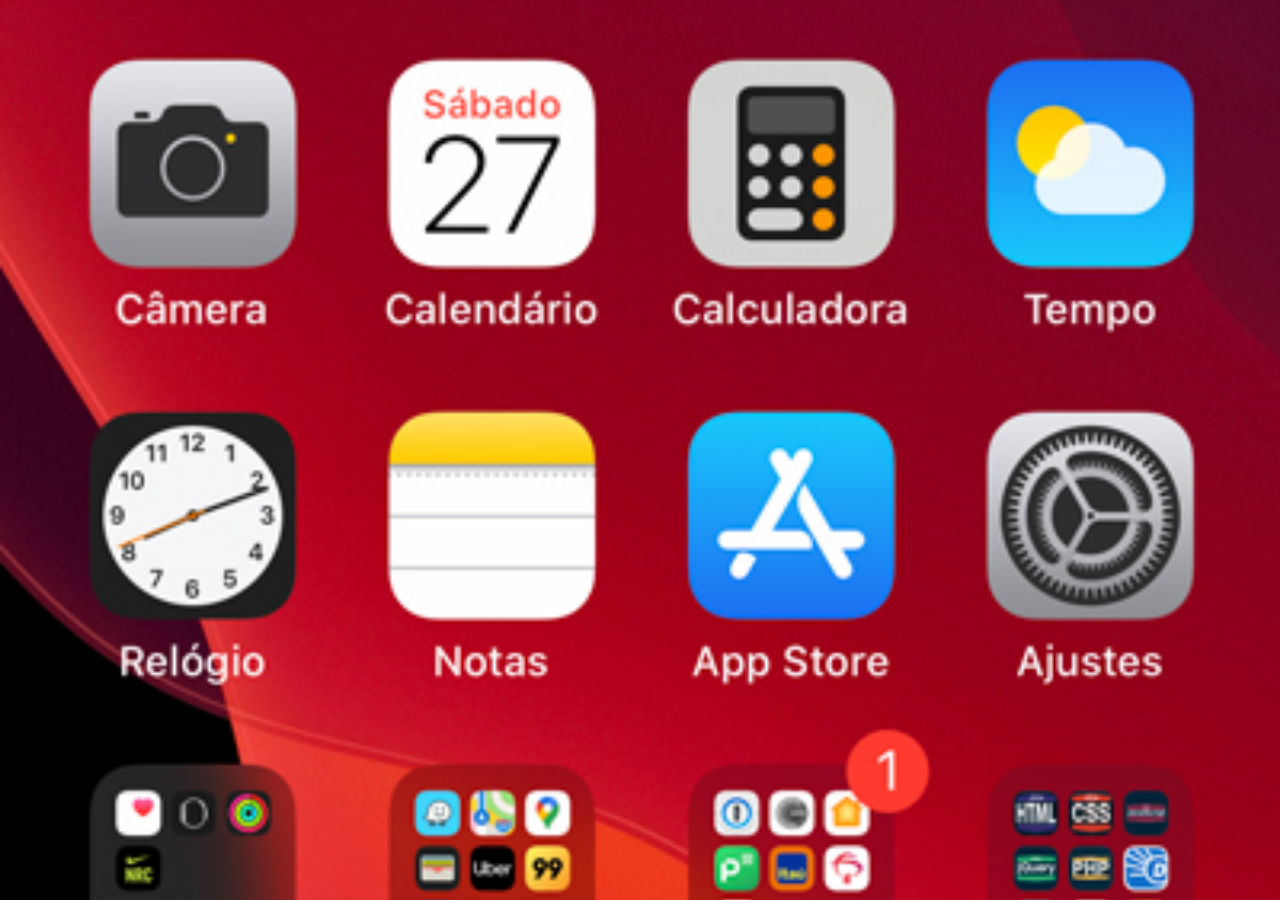
<file: home.html>
<!DOCTYPE html>
<html lang="pt">
<head>
    <meta charset="UTF-8">
    <meta name="viewport" content="width=device-width, initial-scale=1.0">
    <title>Home</title>
</head>
<style>
    * {
        margin: 0px;
        padding: 0px;
    }

    body {
        width: 100vw;
        height: 100vh;
        background: black url('imagens/tela-home.jpg') no-repeat top center;
        background-size: cover;
    }
</style>
<body>
    
</body>
</html>
</file>
